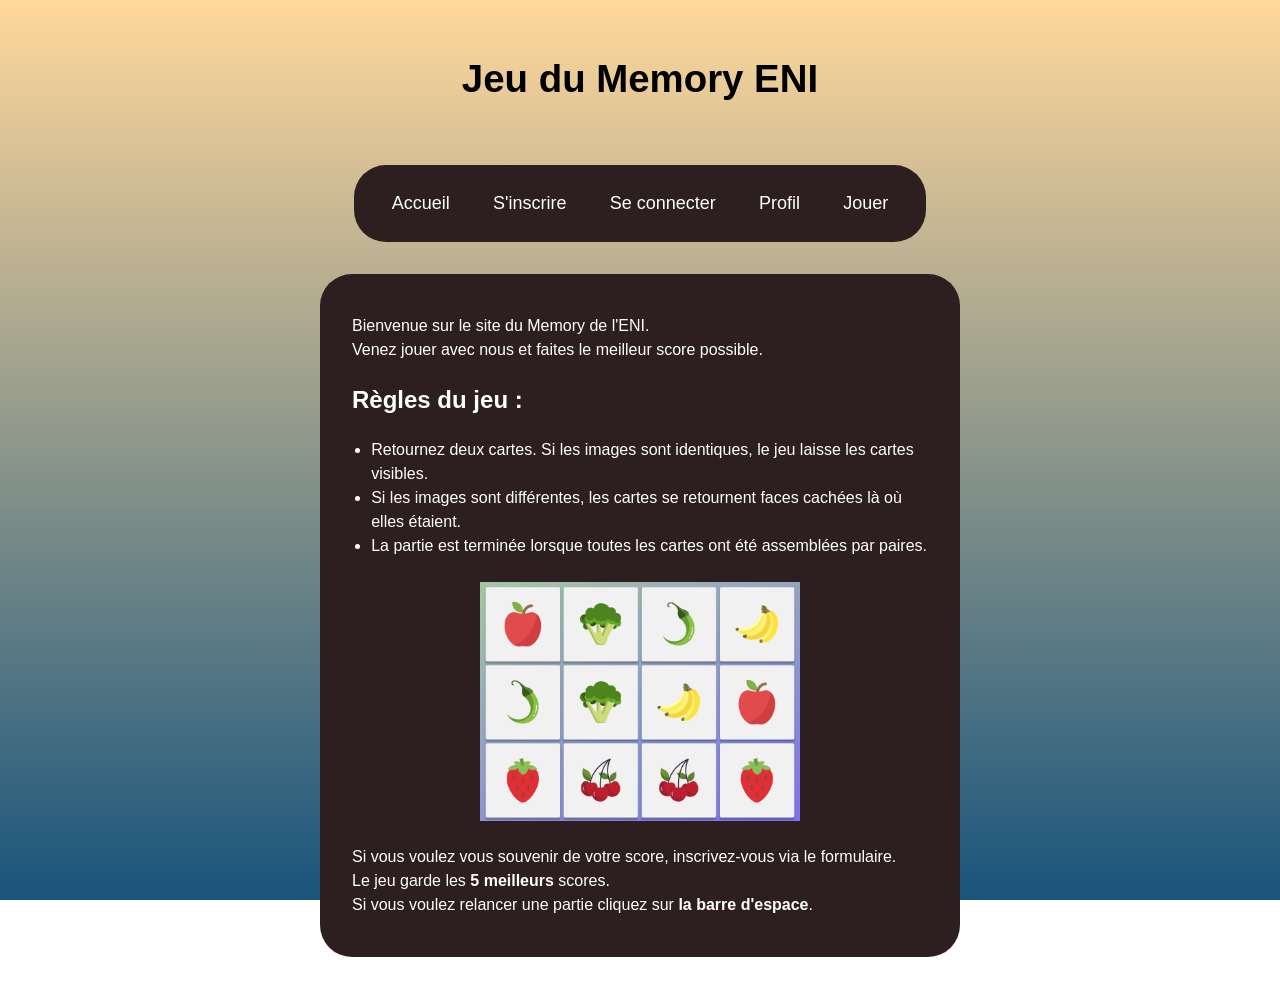
<file: index.html>
<!doctype html>
<html lang="fr">
  <head>
    <meta charset="UTF-8" />
    <meta name="viewport" content="width=device-width, initial-scale=1.0" />
    <title>Jeu du Memory ENI</title>
    <link rel="stylesheet" href="css/style.css" />
    <link rel="stylesheet" href="css/tablet.css" />
    <link rel="stylesheet" href="css/mobile.css" />
  </head>
  <body>
    <header>
      <h1>Jeu du Memory ENI</h1>
    </header>

    <nav>
      <ul class="menu">
        <li><a href="index.html">Accueil</a></li>
        <li><a href="inscription.html">S'inscrire</a></li>
        <li><a href="connexion.html">Se connecter</a></li>
        <li><a href="profil.html">Profil</a></li>
        <li><a href="jouer.html">Jouer</a></li>
      </ul>
    </nav>

    <main>
      <section id="rules" class="box">
        <p>
          Bienvenue sur le site du Memory de l'ENI. <br />
          Venez jouer avec nous et faites le meilleur score possible.
        </p>
        <h2>Règles du jeu :</h2>

        <ul>
          <li>
            Retournez deux cartes. Si les images sont identiques, le jeu laisse
            les cartes visibles.
          </li>
          <li>
            Si les images sont différentes, les cartes se retournent faces
            cachées là où elles étaient.
          </li>
          <li>
            La partie est terminée lorsque toutes les cartes ont été assemblées
            par paires.
          </li>
        </ul>
        <img
          src="ressources/memory-legume/memory_detail.png"
          alt="exemple du jeu de memory thème légumes complété"
          width="20%"
          id="memorylegume"
        />
        <p>
          Si vous voulez vous souvenir de votre score, inscrivez-vous via le
          formulaire. <br />
          Le jeu garde les <strong>5 meilleurs</strong> scores.<br />
          Si vous voulez relancer une partie cliquez sur
          <strong>la barre d'espace</strong>.
        </p>
      </section>

      <section id="game">
        <div id="board"></div>
      </section>
    </main>

    <footer></footer>
  </body>
</html>
</file>
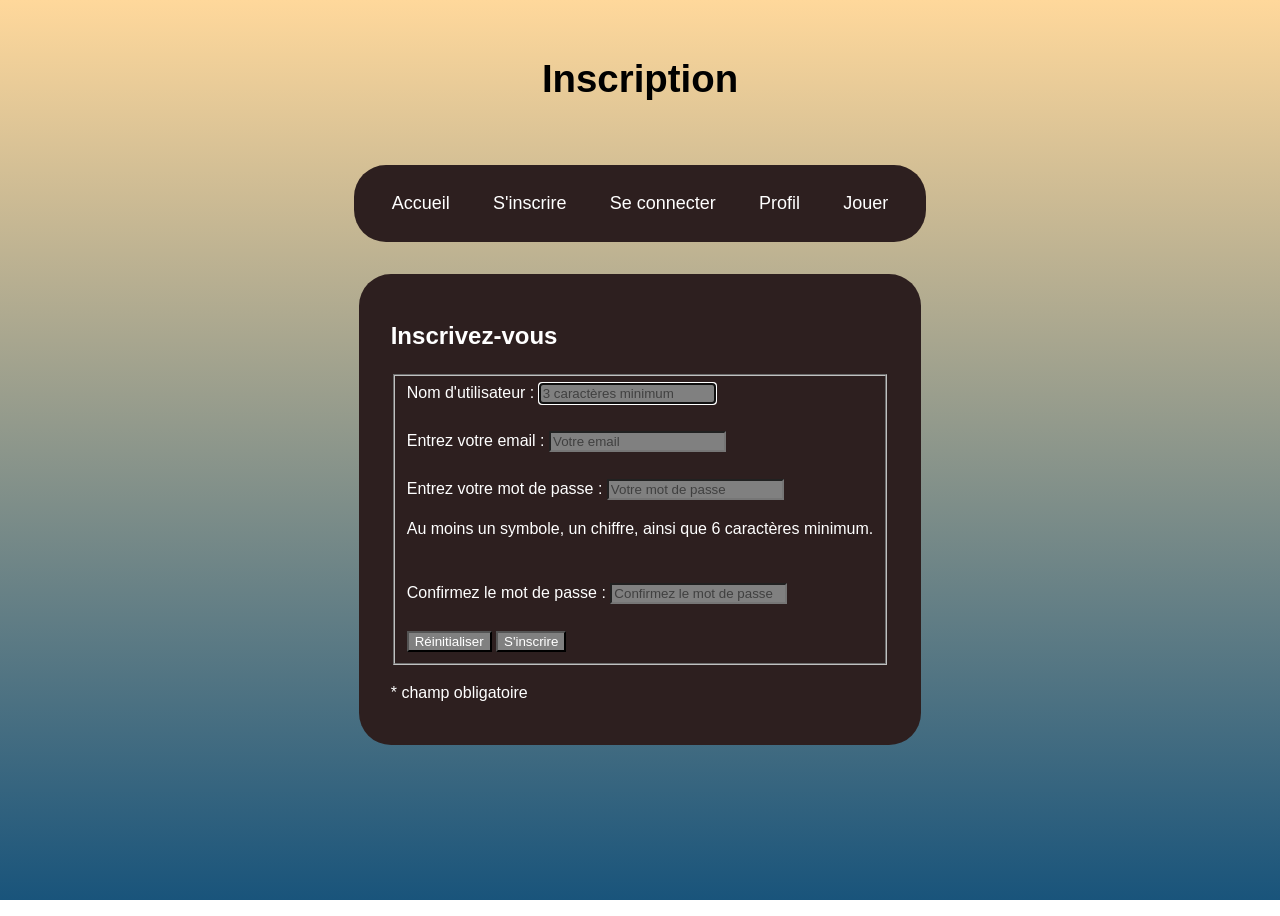
<file: inscription.html>
<!doctype html>
<html lang="fr">
  <head>
    <meta charset="UTF-8" />
    <meta name="viewport" content="width=device-width, initial-scale=1.0" />
    <title>Jeu du Memory ENI</title>
    <link rel="stylesheet" href="css/style.css" />
    <link rel="stylesheet" href="css/tablet.css" />
    <link rel="stylesheet" href="css/mobile.css" />
    <script src="js/scriptsubscribe.js" defer></script>
  </head>

  <body>
    <header>
      <h1>Inscription</h1>
    </header>

    <nav>
      <ul class="menu">
        <li><a href="index.html">Accueil</a></li>
        <li><a href="inscription.html">S'inscrire</a></li>
        <li><a href="connexion.html">Se connecter</a></li>
        <li><a href="profil.html">Profil</a></li>
        <li><a href="jouer.html">Jouer</a></li>
      </ul>
    </nav>

    <main>
      <section id="formulaire" class="box">
        <h2>Inscrivez-vous</h2>

        <form id="form" action="" method="post">
          <fieldset>
            <label for="nom">Nom d'utilisateur :</label>
            <input
              class="form"
              type="text"
              id="nom"
              name="nom"
              autofocus
              required
              placeholder="3 caractères minimum"
              pattern=".{3,}"
              title="Saisissez votre nom (3 caractères minimum)"
            />

            <br /><br />

            <label for="email">Entrez votre email :</label>
            <input
              class="form"
              type="email"
              id="email"
              name="email"
              placeholder="Votre email"
            />

            <br /><br />

            <label for="motdePasse">Entrez votre mot de passe :</label>
            <input
              required
              class="form"
              type="password"
              id="motdePasse"
              name="motdePasse"
              pattern="^[0-9a-zA-Z@$!%*?&]{6,}$"
              placeholder="Votre mot de passe"
              title="Au moins un symbole, un chiffre, ainsi que 6 caractères minimum."
            />
            <p>
              Au moins un symbole, un chiffre, ainsi que 6 caractères minimum.
            </p>
            <br />

            <label for="confirmermotdePasse"
              >Confirmez le mot de passe :
            </label>
            <input
              class="form"
              type="password"
              id="confirmermotdePasse"
              name="confirmermotdePasse"
              pattern="^[0-9a-zA-Z@$!%*?&]{6,}$"
              placeholder="Confirmez le mot de passe"
            />
            <br />
            <br />
            <input id="resetForm" type="reset" value="Réinitialiser" />
            <input id="validateForm" type="submit" value="S'inscrire" />
          </fieldset>
        </form>
        <p>* champ obligatoire</p>
      </section>
    </main>

    <footer></footer>
  </body>
</html>
</file>
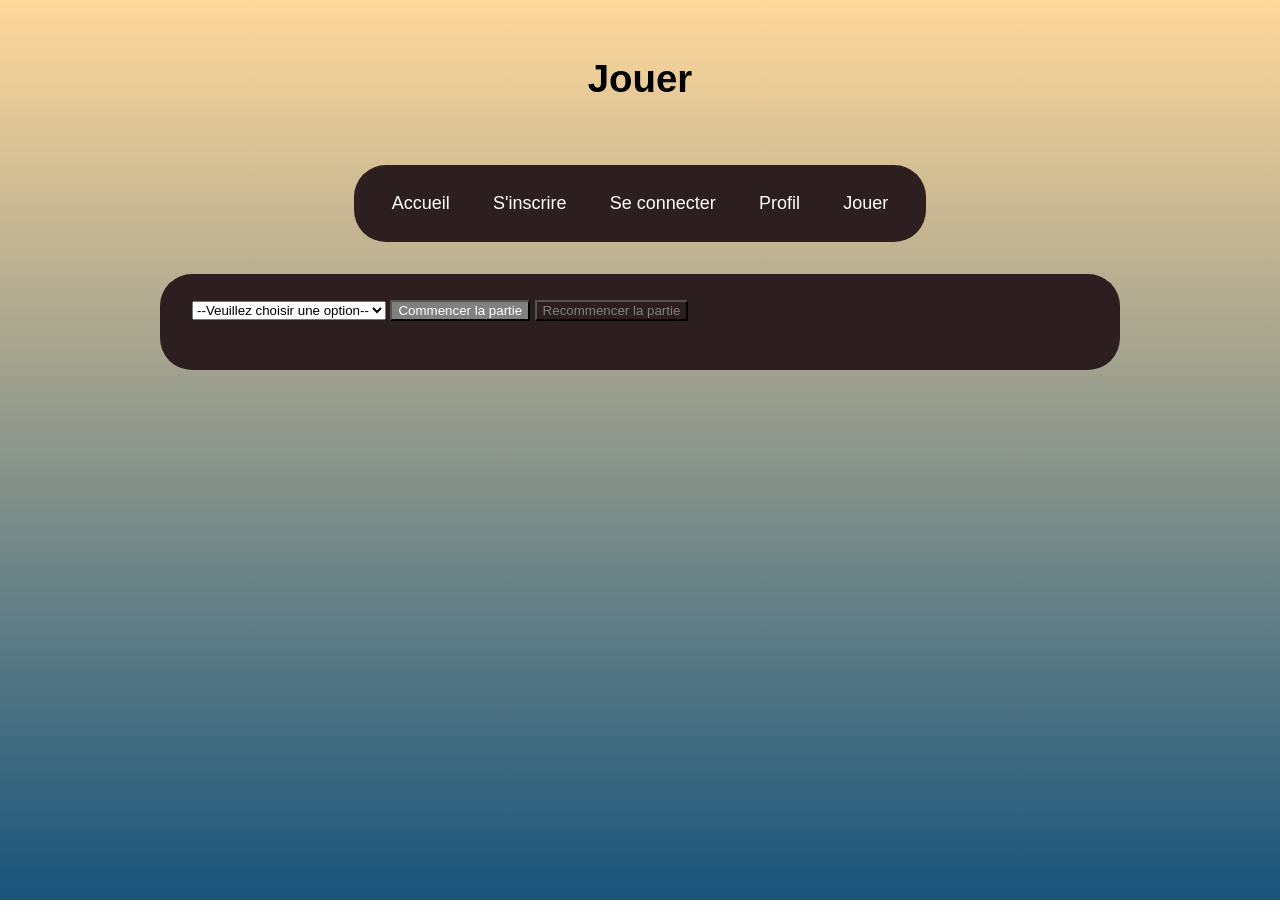
<file: jouer.html>
<!doctype html>
<html lang="fr">
  <head>
    <meta charset="UTF-8" />
    <meta name="viewport" content="width=device-width, initial-scale=1.0" />
    <title>Jeu du Memory ENI</title>
    <link rel="stylesheet" href="css/style.css" />
    <link rel="stylesheet" href="css/tablet.css" />
    <link rel="stylesheet" href="css/mobile.css" />
    <link rel="stylesheet" href="css/animationcard.css" />
    <script src="js/scriptgame.js" defer></script>
  </head>
  <body>
    <header>
      <h1>Jouer</h1>
    </header>
    <main>
      <nav>
        <ul class="menu">
          <li><a href="index.html">Accueil</a></li>
          <li><a href="inscription.html">S'inscrire</a></li>
          <li><a href="connexion.html">Se connecter</a></li>
          <li><a href="profil.html">Profil</a></li>
          <li><a href="jouer.html">Jouer</a></li>
        </ul>
      </nav>

      <section id="game" class="box">
        <select id="choosegame" name="game">
          <option value="">--Veuillez choisir une option--</option>
        </select>
        <input
          id="btnStart"
          class="styled"
          type="button"
          value="Commencer la partie"
        />
        <input
          id="btnReset"
          class="styled"
          type="button"
          value="Recommencer la partie"
        />
        <br /><br />

        <div id="board"></div>
      </section>
    </main>

    <footer></footer>
  </body>
</html>
</file>
<file: css/style.css>
/*GLOBAL STYLE FOR E V E R T H I N G*/

* {
  box-sizing: border-box;
}

body {
  font-family: Arial, Helvetica, sans-serif;
  line-height: 1.5;
}

/*HEADER*/

header {
  text-align: center;
  padding: 1rem 1rem;
  font-size: larger;
}

/*NAV*/

ul.menu {
  width: fit-content; /*as wide as items*/
  max-width: 90%;
  margin: 1em auto;
  list-style-type: none;
  padding: 1em;
  background-color: rgb(45, 31, 31);
  display: flex;
  flex-direction: row;
  flex-wrap: wrap;
  justify-content: space-around;
  border-radius: 2em;
}

ul.menu li a {
  font-size: large;
  text-decoration: none;
  display: block;
  color: white;
  text-align: center;
  padding: 0.5em 1.2em;
}
ul.menu li a:hover {
  background-color: #a89c9c;
}

/* MAIN CONTENT */

main {
  width: 90%;
  max-width: 1200px;
  margin: 0 auto;
}

/* GAME RULES */

/*box is the class for every container though*/
.box {
  width: fit-content; /* as wide as the text needs... */
  max-width: min(90%, 40rem); /* ...but never wider than 40rem or the screen */
  margin: 2rem auto; /* centered on the page */
  padding: 1.5rem 2rem; /* equal air on both sides */

  text-align: left; /* no more ragged justified lines */
  color: white;
  background-color: rgb(45, 31, 31);
  border-radius: 2em;
}

#rules ul {
  padding-left: 1.2rem; /* a small, even indent for the bullets */
}

#rules img {
  display: block;
  width: min(100%, 20rem); /* up to 20rem wide, never wider than the box */
  height: auto;
  margin: 1.5rem auto; /* auto left and right = centered image */
}

/*FORM*/

input {
  background-color: grey;
  color: white;
}
input::placeholder {
  opacity: 0.5;
  color: black;
}
/* BOARD */

#board {
  display: grid;
  grid-template-columns: repeat(4, minmax(0, 1fr));
  gap: 15px;
}

/*bigger box for the game because the initial box is smoll*/
#game.box {
  width: min(95%, 60rem);
  max-width: none;
}

#btnReset {
  color: grey;
  background-color: rgb(45, 31, 31);
}

/* IMAGES */

img {
  max-width: 100%;
  height: auto;
}

body {
  background: #ffd89b; /* fallback for old browsers */
  background: -webkit-linear-gradient(
    to top,
    #19547b,
    #ffd89b
  ); /* Chrome 10-25, Safari 5.1-6 */
  background: linear-gradient(
    to top,
    #19547b,
    #ffd89b
  ); /* W3C, IE 10+/ Edge, Firefox 16+, Chrome 26+, Opera 12+, Safari 7+ */
  background-repeat: no-repeat;
  background-attachment: fixed;
  background-size: cover;
  min-height: 100vh;
}
</file>
<file: css/tablet.css>
/* TABLET */

@media (max-width: 900px) {
  #board {
    grid-template-columns: repeat(3, minmax(0, 1fr));
  }
}
</file>
<file: css/mobile.css>
/* MOBILE */

@media (max-width: 600px) {
  main {
    width: 95%;
  }

  #board {
    grid-template-columns: repeat(2, minmax(0, 1fr));
    gap: 10px;
  }

  header {
    padding: 1rem;
  }

  ul.menu li a {
    padding: 0.5em;
  }
}
</file>
<file: css/animationcard.css>
#board {
  display: grid;
  grid-template-columns: repeat(4, minmax(0, 1fr));
  gap: 15px;
  perspective: 1000px;
}

.card {
  width: 100%;
  aspect-ratio: 2 / 3;
  position: relative;
  cursor: pointer;
  transform-style: preserve-3d;
  transition: rotate 500ms linear;
}

.card.show {
  rotate: y 180deg;
}

.front,
.back {
  position: absolute;
  inset: 0;
  width: 100%;
  height: 100%;
  object-fit: contain;
  backface-visibility: hidden;
}

.front {
  rotate: y 180deg;
}
</file>
